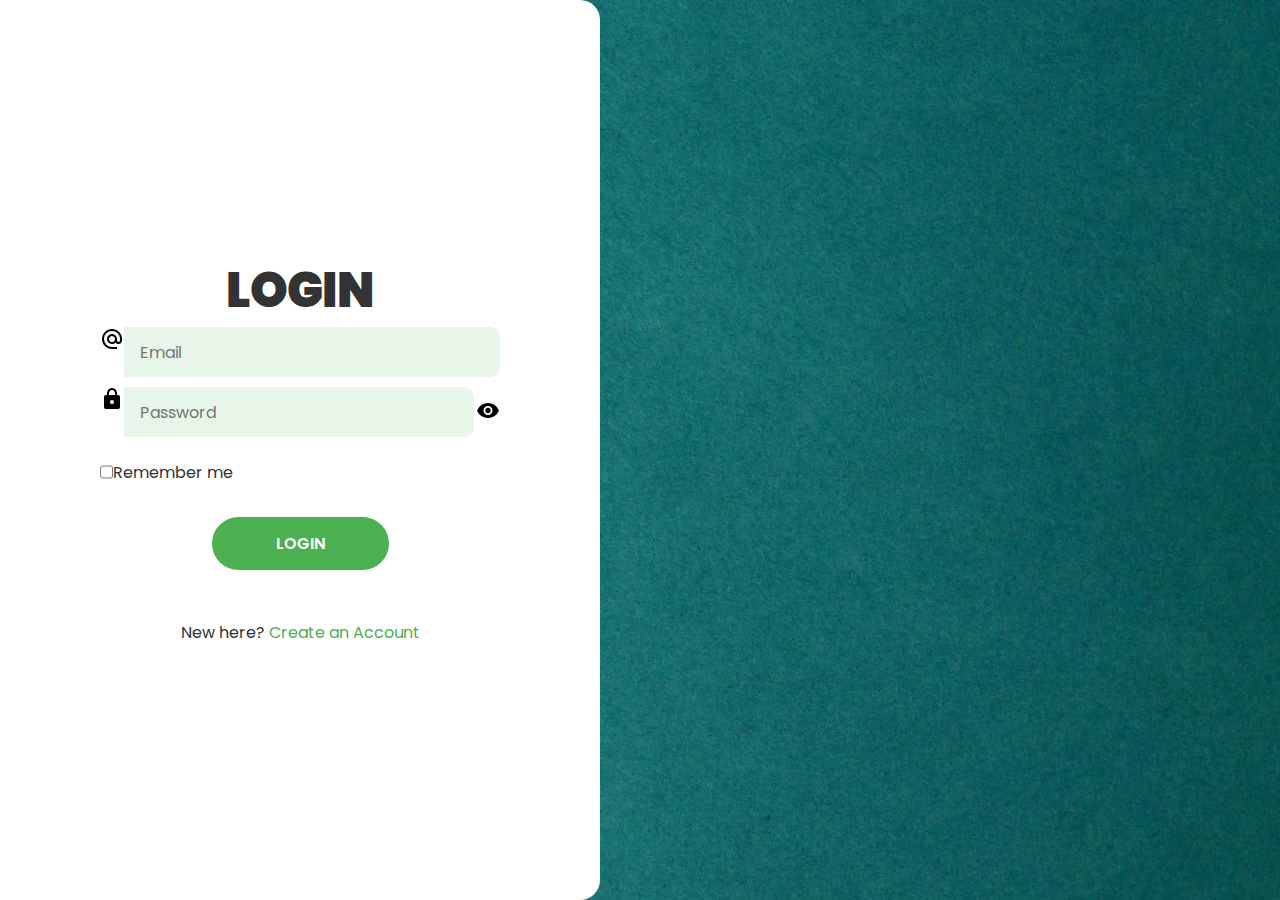
<file: index.html>
<!DOCTYPE html>
<html lang="en">

<head>
    <meta charset="UTF-8">
    <meta name="viewport" content="width=device-width, initial-scale=1.0">
    <title>Login</title>
    <link rel="stylesheet" href="style.css">
    <script type="text/javascript" src="validation.js" defer></script>
</head>
<div id="loading" class="spinner" style="display: none;">
    <div class="loader"></div>
</div>
<body>



    <div class="wrapper">
        <h1>login</h1>

        <p id="error-message"></p>
        <form id="form">

            <div>
                <label for="email-input">
                    <svg xmlns="http://www.w3.org/2000/svg" height="24px" viewBox="0 -960 960 960" width="24px"
                        fill="#000000">
                        <path
                            d="M480-80q-83 0-156-31.5T197-197q-54-54-85.5-127T80-480q0-83 31.5-156T197-763q54-54 127-85.5T480-880q83 0 156 31.5T763-763q54 54 85.5 127T880-480v58q0 59-40.5 100.5T740-280q-35 0-66-15t-52-43q-29 29-65.5 43.5T480-280q-83 0-141.5-58.5T280-480q0-83 58.5-141.5T480-680q83 0 141.5 58.5T680-480v58q0 26 17 44t43 18q26 0 43-18t17-44v-58q0-134-93-227t-227-93q-134 0-227 93t-93 227q0 134 93 227t227 93h200v80H480Zm0-280q50 0 85-35t35-85q0-50-35-85t-85-35q-50 0-85 35t-35 85q0 50 35 85t85 35Z" />
                    </svg>
                    <!-- <span>@</span> -->
                </label>
                <input type="email" name="email" id="email-input" placeholder="Email">
            </div>
            <div>
                <label for="password-input">
                    <svg xmlns="http://www.w3.org/2000/svg" height="24px" viewBox="0 -960 960 960" width="24px"
                        fill="#000000">
                        <path
                            d="M240-80q-33 0-56.5-23.5T160-160v-400q0-33 23.5-56.5T240-640h40v-80q0-83 58.5-141.5T480-920q83 0 141.5 58.5T680-720v80h40q33 0 56.5 23.5T800-560v400q0 33-23.5 56.5T720-80H240Zm240-200q33 0 56.5-23.5T560-360q0-33-23.5-56.5T480-440q-33 0-56.5 23.5T400-360q0 33 23.5 56.5T480-280ZM360-640h240v-80q0-50-35-85t-85-35q-50 0-85 35t-35 85v80Z" />
                    </svg>

                </label>

                <input type="password" name="password" id="password-input" placeholder="Password">
                <div id="togglePassword">

                    <span style="cursor: pointer;">
                        <svg xmlns="http://www.w3.org/2000/svg" height="24px" viewBox="0 -960 960 960" width="24px"
                            fill="#000000">
                            <path
                                d="M480-320q75 0 127.5-52.5T660-500q0-75-52.5-127.5T480-680q-75 0-127.5 52.5T300-500q0 75 52.5 127.5T480-320Zm0-72q-45 0-76.5-31.5T372-500q0-45 31.5-76.5T480-608q45 0 76.5 31.5T588-500q0 45-31.5 76.5T480-392Zm0 192q-146 0-266-81.5T40-500q54-137 174-218.5T480-800q146 0 266 81.5T920-500q-54 137-174 218.5T480-200Z" />
                        </svg>
                    </span>
                </div>
            </div>
            <div class="input-group">
                <input type="checkbox" id="remember-me" name="remember-me">
                <label for="remember-me">Remember me</label>
            </div>
            <button type="submit">logIn</button>
        </form>
        <p>New here? <a href="Signup.html">Create an Account</a></p>
    </div>

</body>

</html>
<!-- fonts.google.com/icons  icons -->
<!-- https://www.pexels.com/  for back ground image-->
<!-- fonts.google.com -->
</file>
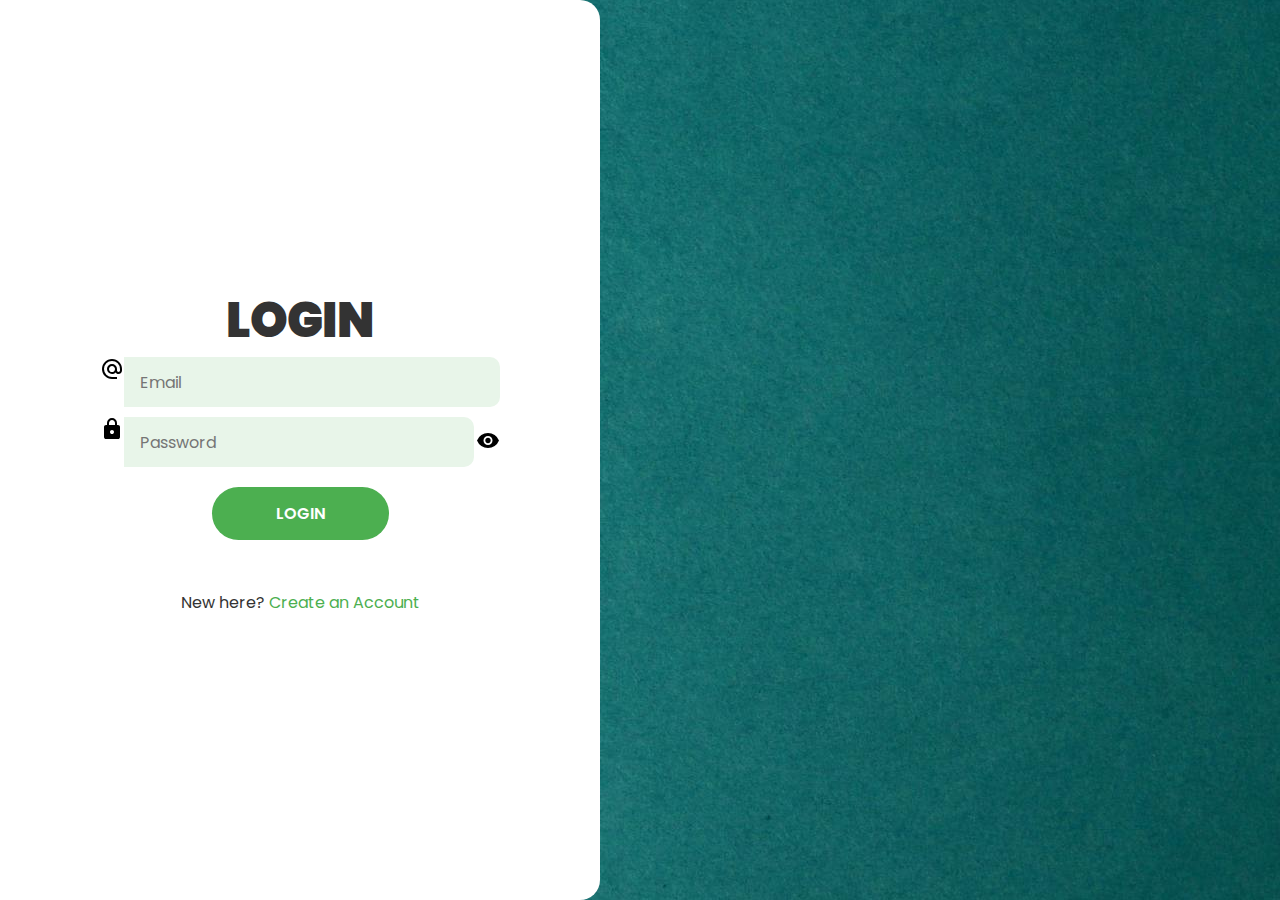
<file: Login.html>
<!DOCTYPE html>
<html lang="en">

<head>
    <meta charset="UTF-8">
    <meta name="viewport" content="width=device-width, initial-scale=1.0">
    <title>Login</title>
    <link rel="stylesheet" href="style.css">
    <script type="text/javascript" src="validation.js" defer></script>
</head>
<div id="loading" class="spinner" style="display: none;">
    <div class="loader"></div>
</div>
<body>



    <div class="wrapper">
        <h1>login</h1>

        <p id="error-message"></p>
        <form id="form">

            <div>
                <label for="email-input">
                    <svg xmlns="http://www.w3.org/2000/svg" height="24px" viewBox="0 -960 960 960" width="24px"
                        fill="#000000">
                        <path
                            d="M480-80q-83 0-156-31.5T197-197q-54-54-85.5-127T80-480q0-83 31.5-156T197-763q54-54 127-85.5T480-880q83 0 156 31.5T763-763q54 54 85.5 127T880-480v58q0 59-40.5 100.5T740-280q-35 0-66-15t-52-43q-29 29-65.5 43.5T480-280q-83 0-141.5-58.5T280-480q0-83 58.5-141.5T480-680q83 0 141.5 58.5T680-480v58q0 26 17 44t43 18q26 0 43-18t17-44v-58q0-134-93-227t-227-93q-134 0-227 93t-93 227q0 134 93 227t227 93h200v80H480Zm0-280q50 0 85-35t35-85q0-50-35-85t-85-35q-50 0-85 35t-35 85q0 50 35 85t85 35Z" />
                    </svg>
                    <!-- <span>@</span> -->
                </label>
                <input type="email" name="email" id="email-input" placeholder="Email">
            </div>
            <div>
                <label for="password-input">
                    <svg xmlns="http://www.w3.org/2000/svg" height="24px" viewBox="0 -960 960 960" width="24px"
                        fill="#000000">
                        <path
                            d="M240-80q-33 0-56.5-23.5T160-160v-400q0-33 23.5-56.5T240-640h40v-80q0-83 58.5-141.5T480-920q83 0 141.5 58.5T680-720v80h40q33 0 56.5 23.5T800-560v400q0 33-23.5 56.5T720-80H240Zm240-200q33 0 56.5-23.5T560-360q0-33-23.5-56.5T480-440q-33 0-56.5 23.5T400-360q0 33 23.5 56.5T480-280ZM360-640h240v-80q0-50-35-85t-85-35q-50 0-85 35t-35 85v80Z" />
                    </svg>

                </label>

                <input type="password" name="password" id="password-input" placeholder="Password">
                <div id="togglePassword">

                    <span style="cursor: pointer;">
                        <svg xmlns="http://www.w3.org/2000/svg" height="24px" viewBox="0 -960 960 960" width="24px"
                            fill="#000000">
                            <path
                                d="M480-320q75 0 127.5-52.5T660-500q0-75-52.5-127.5T480-680q-75 0-127.5 52.5T300-500q0 75 52.5 127.5T480-320Zm0-72q-45 0-76.5-31.5T372-500q0-45 31.5-76.5T480-608q45 0 76.5 31.5T588-500q0 45-31.5 76.5T480-392Zm0 192q-146 0-266-81.5T40-500q54-137 174-218.5T480-800q146 0 266 81.5T920-500q-54 137-174 218.5T480-200Z" />
                        </svg>
                    </span>
                </div>
            </div>

            <button type="submit">logIn</button>
        </form>
        <p>New here? <a href="Signup.html">Create an Account</a></p>
    </div>

</body>

</html>
<!-- fonts.google.com/icons  icons -->
<!-- https://www.pexels.com/  for back ground image-->
<!-- fonts.google.com -->
</file>
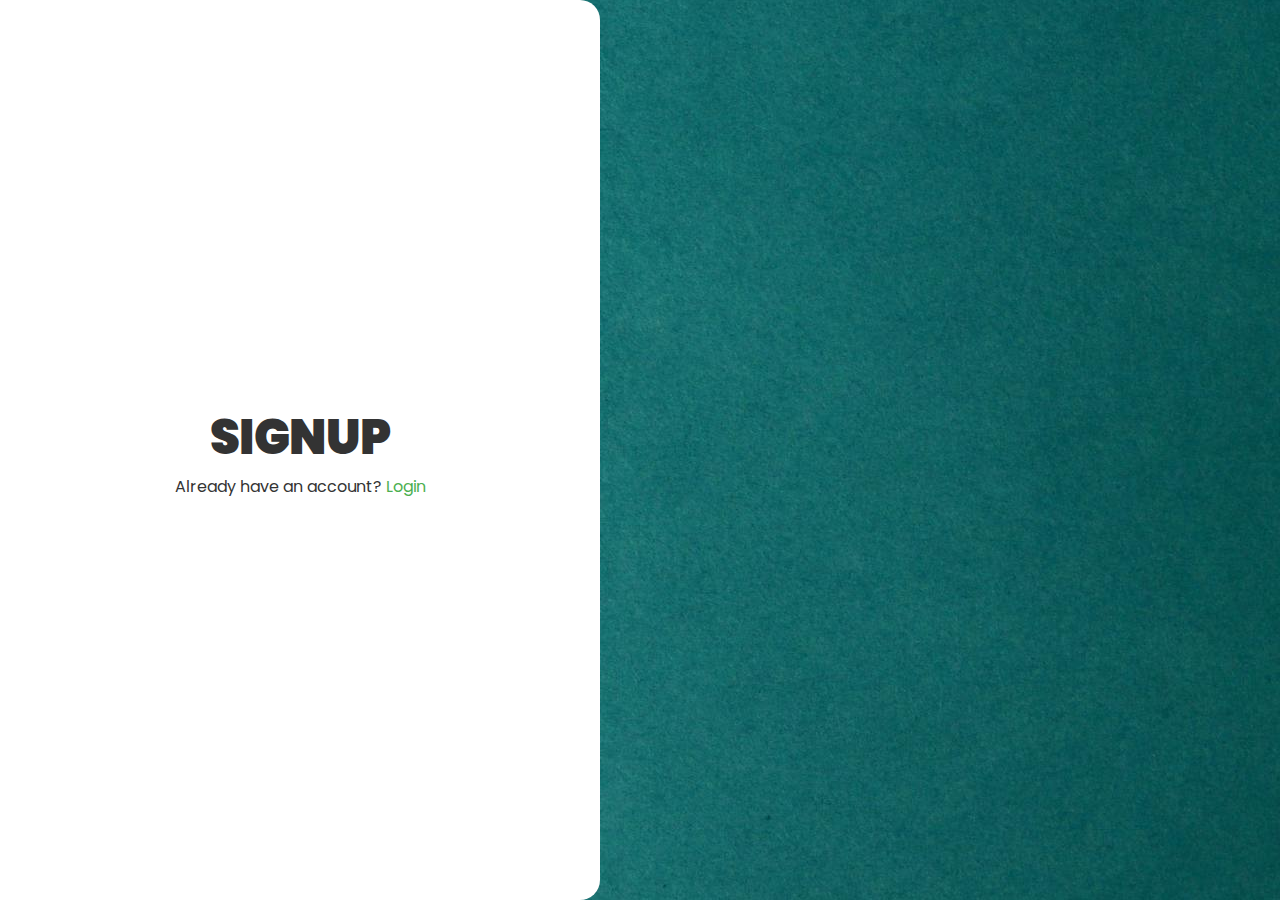
<file: Signup.html>
<!DOCTYPE html>
<html lang="en">

<head>
    <meta charset="UTF-8">
    <meta name="viewport" content="width=device-width, initial-scale=1.0">
    <title>Signup</title>
    <link rel="stylesheet" href="style.css">
    <script type="text/javascript" src="validation.js" defer></script>
</head>

<body>
    <div class="wrapper">

        <h1>Signup</h1>
       
        <p>Already have an account? <a href="index.html">Login</a></p>
    </div>
</body>

</html>
</file>
<file: style.css>
@import url('https://fonts.googleapis.com/css2?family=Poppins:ital,wght@0,100;0,200;0,300;0,400;0,500;0,600;0,700;0,800;0,900;1,100;1,200;1,300;1,400;1,500;1,600;1,700;1,800;1,900&display=swap');

 :root {
    --accent-color: #4CAF50;   
    --base-color: #FFFFFF;      
    --text-color: #333333;      
    --input-color: #E8F5E9;     
}


* {
    margin: 0;
    padding: 0;
}

html {
    font-family: Poppins, 'Segoe UI', sans-serif;
    font-size: 12pt;
    color: var(--text-color);
    text-align: center;
}

body {
    min-height: 100vh;
    background-color: cover;
    background-image: url(resource/background3.jpg);
    background-position: right;
    display: flex;
   
}

.wrapper {
    box-sizing: border-box;
    background-color: var(--base-color);
    height: auto; /* Adjust height to fit content */
    width: max(40%, 600px);
    padding: 40px;
    border-radius: 0 20px 20px 0;
    flex-direction: column;
    align-items: center;
    justify-content: center;
    display: flex; 
}
#togglePassword{
  margin-top: 3%;
  margin-left: 0.5%;

}

h1 {
    font-size: 3rem;
    font-weight: 900;
    text-transform: uppercase;
    text-align: center;
}

form {
    width: min(400px, 100%);
    margin-bottom: 50px;
    display: flex;
    flex-direction: column;
    align-items: center;
    gap: 10px;
}


form > div {
    width: 100%;
    display: flex;
    justify-content: center;
}

form lable {
    flex-shrink: 0;
    height: 50px;
    width: 50;
    background-color: var(--accent-color);
    fill: var(--base-color);
    color: var(--base-color);
    border-radius: 10px 0 0 10px;
    display: flex;
    justify-self: center;
    align-items: center;
    font-size: 1.5rem;
    font-weight: 500;
}


form input {
    box-sizing: border-box;
    flex-grow: 1;
    min-width: 0;
    height: 50px;
    padding: 1em;
    font: inherit;
    border-radius: 0 10px 10px 0;
    border: 2px solid var(--input-color);
    border-left: none;
    background-color: var(--input-color);
    transition: 150ms ease;
}

form input:hover {
    border-color: var(--accent-color);
}

form input:focus {
    outline: none;
    border-color: var(--text-color);
}

div:has(input:focus)>label {
    background-color: var(--text-color);
}

form input ::placeholder {
    color: var(--text-color);
    opacity: 1;

}

form button {
    margin-top: 10px;
    border: none;
    border-radius: 1000px;
    padding: .85em 4em;
    background-color: var(--accent-color);
    color: var(--base-color);
    font: inherit;
    font-weight: 600;
    text-transform: uppercase;
    cursor: pointer;
}

form button:hover {
    background-color: var(--text-color);

}

form button:focus {
    outline: none;
    background-color: var(--text-color);
}

a {
    text-decoration: none;
    color: var(--accent-color);

}

a:hover {
    text-decoration: underline;
}

 
/*  for  Tablet */
@media (max-width: 1100px) {
    body {
        padding-left: 0;
        justify-content: center;
        align-items: center; 
    }
    
    .wrapper {
        width: 90%; 
        border-radius: 0; 
        padding: 20px;
    }

    h1 {
        font-size: 2rem; 
    }

    form {
        width: 100%; 
    }
}

/*  for Mobile  */
@media (max-width: 768px) {
    body {
        padding-left: 0;
        flex-direction: column; 
        justify-content: flex-start; 
        align-items: center; 
    }

    .wrapper {
        width: 95%; 
        padding: 15px;
        border-radius: 10px;
    }

    h1 {
        font-size: 1.8rem;
    }

    form {
        width: 100%;
    }

    form button {
        width: 100%;
        padding: 1em; 
    }

    #togglePassword {
        right: 10px; 
        top: 50%;
    }

    form input {
        padding: 0.75em; 
    }
}



form div.incorrect label{
    background-color:red ;

}
form div.incorrect input{
    border-color: red;
}
#error-message{
   color: red; 
}  
.spinner {
    position: fixed;
    top: 50%;
    left: 50%;
    transform: translate(-50%, -50%);
    z-index: 9999;
}


.spinner {
    position: fixed;
    top: 50%;
    left: 50%;
    transform: translate(-50%, -50%);
    z-index: 9999;
}

.loader {
    border: 8px solid #f3f3f3; 
    border-top: 8px solid #3498db; 
    border-radius: 50%;
    width: 60px;
    height: 60px;
    animation: spin 1s linear infinite;
   margin-left: 500px;
}

@keyframes spin {
    0% { transform: rotate(0deg); }
    100% { transform: rotate(360deg); }
}



.input-group {
    display: flex;
    align-items: center;
    width: auto;
    margin-right: auto;
}
</file>
